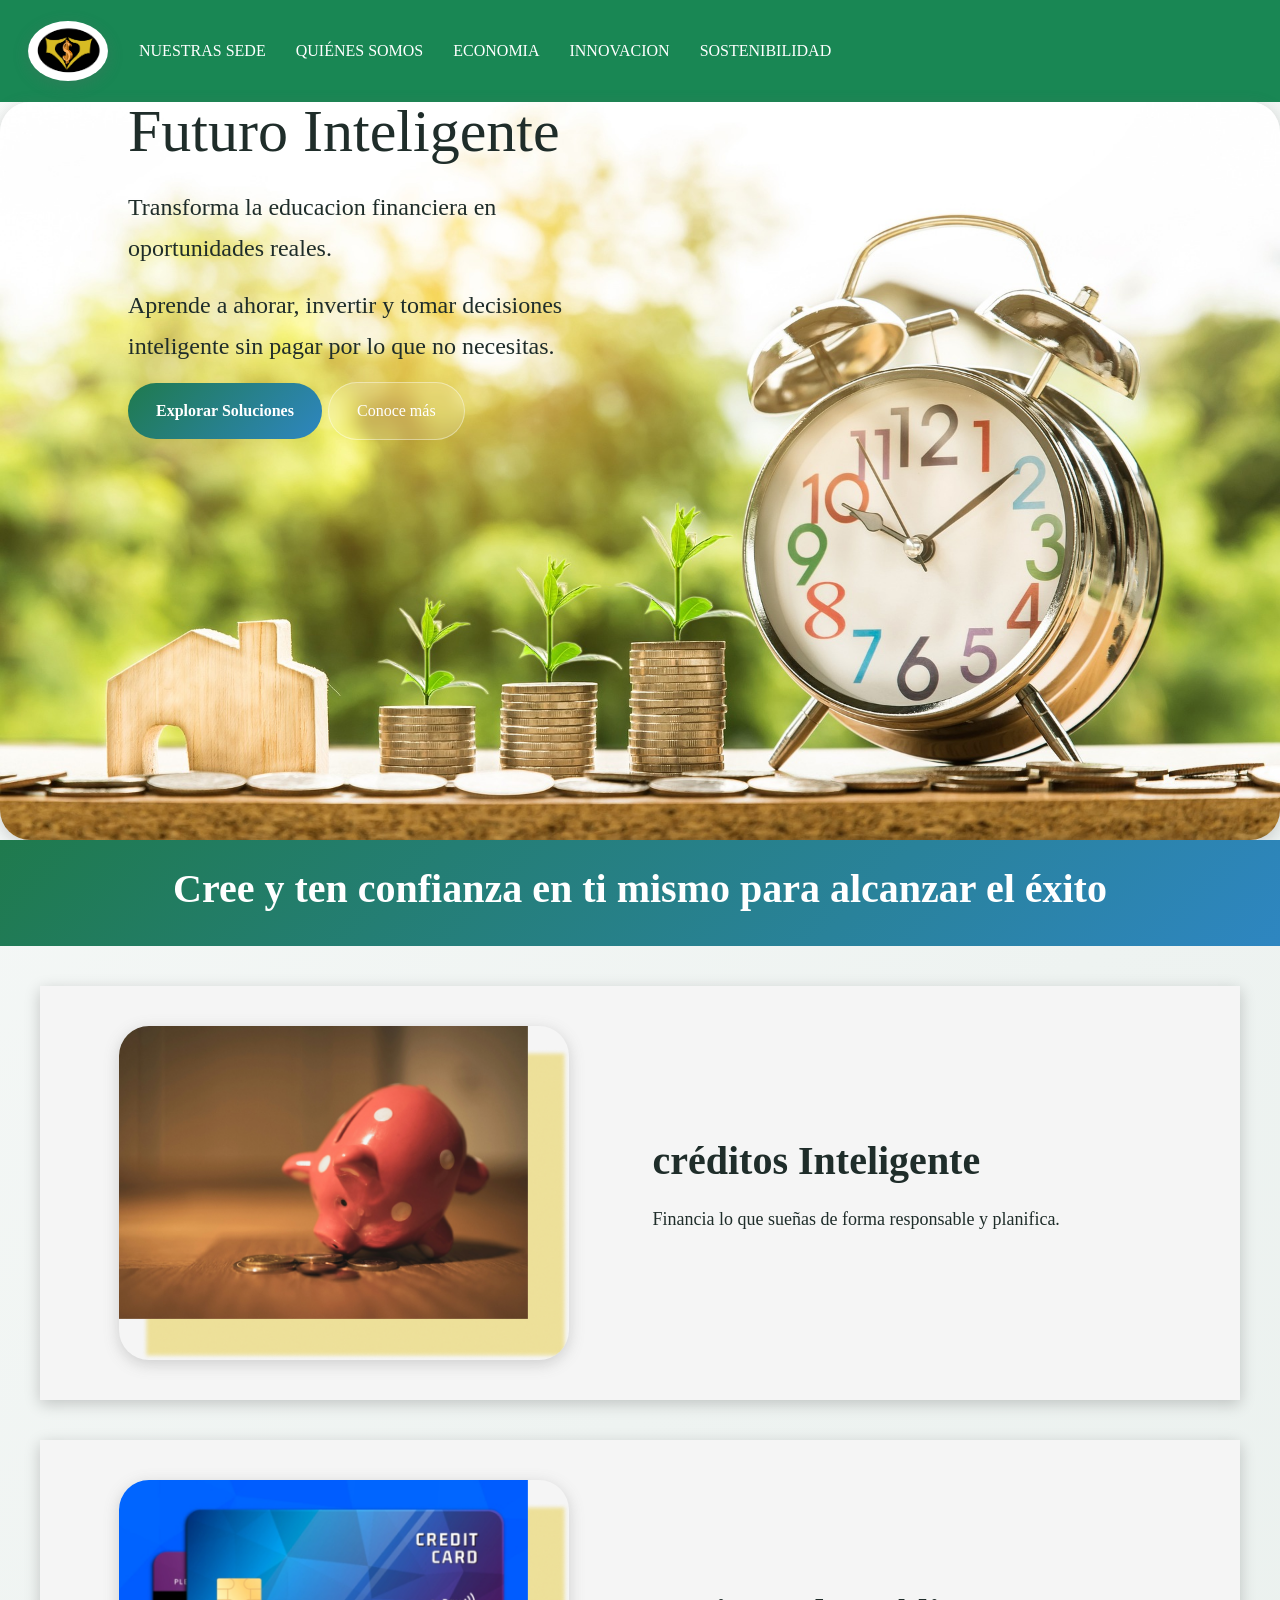
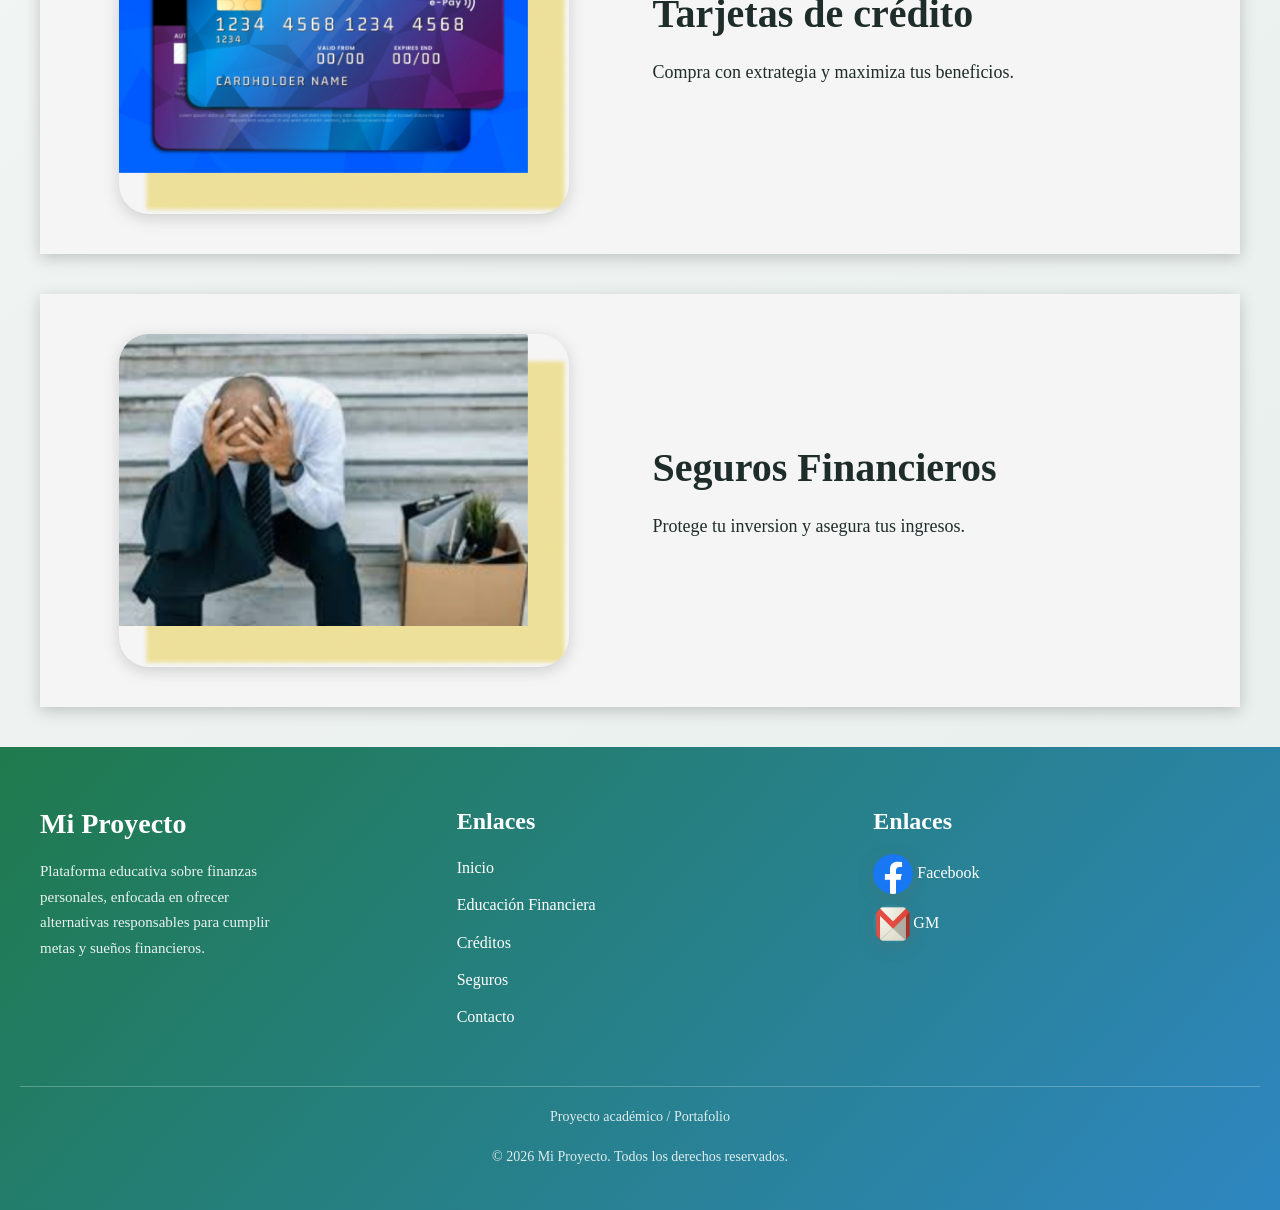
<file: index.html>
<!DOCTYPE html>
<html lang="en">
<head>

 <!-- Google tag (gtag.js) -->
<script async src="https://www.googletagmanager.com/gtag/js?id=G-2080G7321N"></script>
<script>
  window.dataLayer = window.dataLayer || [];
  function gtag(){dataLayer.push(arguments);}
  gtag('js', new Date());

  gtag('config', 'G-2080G7321N');
</script>
 
    <meta charset="UTF-8">
    <meta name="viewport" content="width=device-width, initial-scale=1.0">
    <title>Ecosfin - Futuro Inteligente</title>
    <link href="https://cdn.jsdelivr.net/npm/bootstrap@5.3.3/dist/css/bootstrap.min.css" rel="stylesheet" 
    integrity="sha384-QWTKZyjpPEjISv5WaRU9OFeRpok6YctnYmDr5pNlyT2bRjXh0JMhjY6hW+ALEwIH" crossorigin="anonymous">
    <link rel="stylesheet" href="styles.css">
    <link rel="icon" href="imagen/Untitled.png" type="image/png">
     <link href="https://fonts.googleapis.com/css2?family=Poppins:wght@300;400;600;700&display=swap" rel="stylesheet">


</head>
    <body>
        <main>
                <Header>
                    <nav class="navbar navbar-expand-lg bg-success p-3">
                        <div class="container-fluid">
                            <a class="navbar-brand" href="index.html"><img src="imagen/Untitled.png" width="80px" height="60px" class="radius" alt="logo del sitio"></a>
                            <button class="navbar-toggler" type="button" data-bs-toggle="collapse" data-bs-target="#navbarScroll" aria-controls="navbarScroll" aria-expanded="false" aria-label="Toggle navigation">
                                <span class="navbar-toggler-icon"></span>
                            </button>
                            <div class="collapse navbar-collapse" id="navbarScroll">
                                <ul class="navbar-nav me-auto my-2 my-lg-0 navbar-nav-scroll" style="--bs-scroll-height: 60px;">
                    
                                    <li class="nav-item">
                                        <a class="nav-link " href="sede.html">NUESTRAS SEDE</a>
                                    </li>

                                    <li class="nav-item">
                                        <a class="nav-link" href="quienes_somos.html">QUIÉNES SOMOS</a>
                                    </li>

                                    <li class="nav-item">
                                        <a class="nav-link" href="economia.html">ECONOMIA</a>
                                    </li>

                                    <li class="nav-item">
                                        <a class="nav-link" href="innovacion.html">INNOVACION</a>
                                    </li>

                                    <li class="nav-item">
                                        <a class="nav-link" href="sostenibilidad.html">SOSTENIBILIDAD</a>
                                    </li>
                                </ul>
                                
                            </div>
                        </div>
                    </nav>
                    <div class="contenedor">
                        <figure>
                            <img src="imagen/dainer.jpg" alt="imagen del banner">
                            <div class="capa">
                                <h1>Futuro Inteligente</h1>
                                <p>Transforma la educacion financiera en oportunidades reales.</p>
                                <p>Aprende a ahorar, invertir y tomar decisiones inteligente sin pagar por lo que no necesitas.</p>
            
                                <div class="banner-s">
                                  <a href="#" class="prim">Explorar Soluciones</a>
                                  <a href="#" class="secun">Conoce más</a>
                               </div>

                                
                            </div>
                            <div class="éxit">
                                <h4 class="h4" >Cree y ten confianza en ti mismo para alcanzar el  éxito</h4>
                            </div>
                        </figure>
                    </div>
                </Header> 
                <section>
                
                    <div class="credi">
                        <div class="credi-in"><img class="credi-img" src="imagen/cerd.png" width="450px" height="360px" alt=""></div> 
                        <div class="credi-tex">
                            <h2>créditos Inteligente</h2>
                            <p class="paragraph">Financia lo que sueñas de forma responsable y planifica.</p>
                            </div>   
                    </div>
                         
                    <div class="credi">
                        <div class="credi-in">
                            <!--<img class="log" src="imagen/logo.png"  width="20%" height="20%" alt="imagen logo">-->
                            <img src="imagen/tarj.png" width="450px" height="360px" alt="tarjeta">
                        </div>
                        
                        <div class="credi-tex">
                            <h2>Tarjetas de crédito</h2>
                            <p class="paragraph">Compra con extrategia y maximiza tus beneficios.</p>
                        </div>
                    </div>

                    <div class="credi">
                        <div class="credi-in">
                            <img class="credi-img" src="imagen/segur.png" width="450px" height="360px" alt="">
                        </div>

                        <div class="credi-tex">
                            <h2>Seguros Financieros</h2>
                            <p class="paragraph">Protege tu inversion y asegura tus ingresos.</p>
                        </div>
                    </div>

                </section>
               
                <footer class="footer">
                        <div class="footer-container">

                            <div class="footer-col">
                                <h3>Mi Proyecto</h3>
                                <p>
                                    Plataforma educativa sobre finanzas <br> personales,
                                    enfocada en ofrecer <br> alternativas responsables
                                    para cumplir <br> metas y sueños financieros.
                                </p>
                            </div>

                            <div class="footer-col">
                                <h4>Enlaces</h4>
                                <ul>
                                    <li><a href="index.html">Inicio</a></li>
                                    <li><a href="#">Educación Financiera</a></li>
                                    <li><a href="#">Créditos</a></li>
                                    <li><a href="#">Seguros</a></li>
                                    <li><a href="#">Contacto</a></li>
                                </ul>
                            </div>
                            <div class="footer-col">
                                <h4>Enlaces</h4>
                                <ul>
                                    <li><a href="index.html"><img src="imagen/facebook.png"  width="40px" height="40px">    Facebook</a></li>
                                    <!--<li><a href="#"><img src="" alt="imagen/instagram.png"  width="40px" height="40px">instagram</a></li>*/
                                    <li><a href="#"><img src="" alt="imagen/WhatsApp.png" width="40px" height="40px" >WhatsApp</a></li>-->
                                     <li><a href="#"><img src="imagen/GM.png" alt="" width="40px" height="40px" >GM</a></li>
                                    
                                </ul>
                            </div>


                        </div>

                        <div class="footer-bottom">
                            <p>Proyecto académico / Portafolio</p>
                            <p>© 2026 Mi Proyecto. Todos los derechos reservados.</p>
                        </div>
                </footer>
        </main>

        <script src="https://cdn.jsdelivr.net/npm/bootstrap@5.3.3/dist/js/bootstrap.bundle.min.js"></script>
        <script src="https://cdn.jsdelivr.net/npm/@popperjs/core@2.11.8/dist/umd/popper.min.js" 
        integrity="sha384-I7E8VVD/ismYTF4hNIPjVp/Zjvgyol6VFvRkX/vR+Vc4jQkC+hVqc2pM8ODewa9r" crossorigin="anonymous"></script>
       <script src="https://cdn.jsdelivr.net/npm/bootstrap@5.3.3/dist/js/bootstrap.min.js" 
        integrity="sha384-0pUGZvbkm6XF6gxjEnlmuGrJXVbNuzT9qBBavbLwCsOGabYfZo0T0to5eqruptLy" crossorigin="anonymous"></script>
    </body>
</html>
</file>
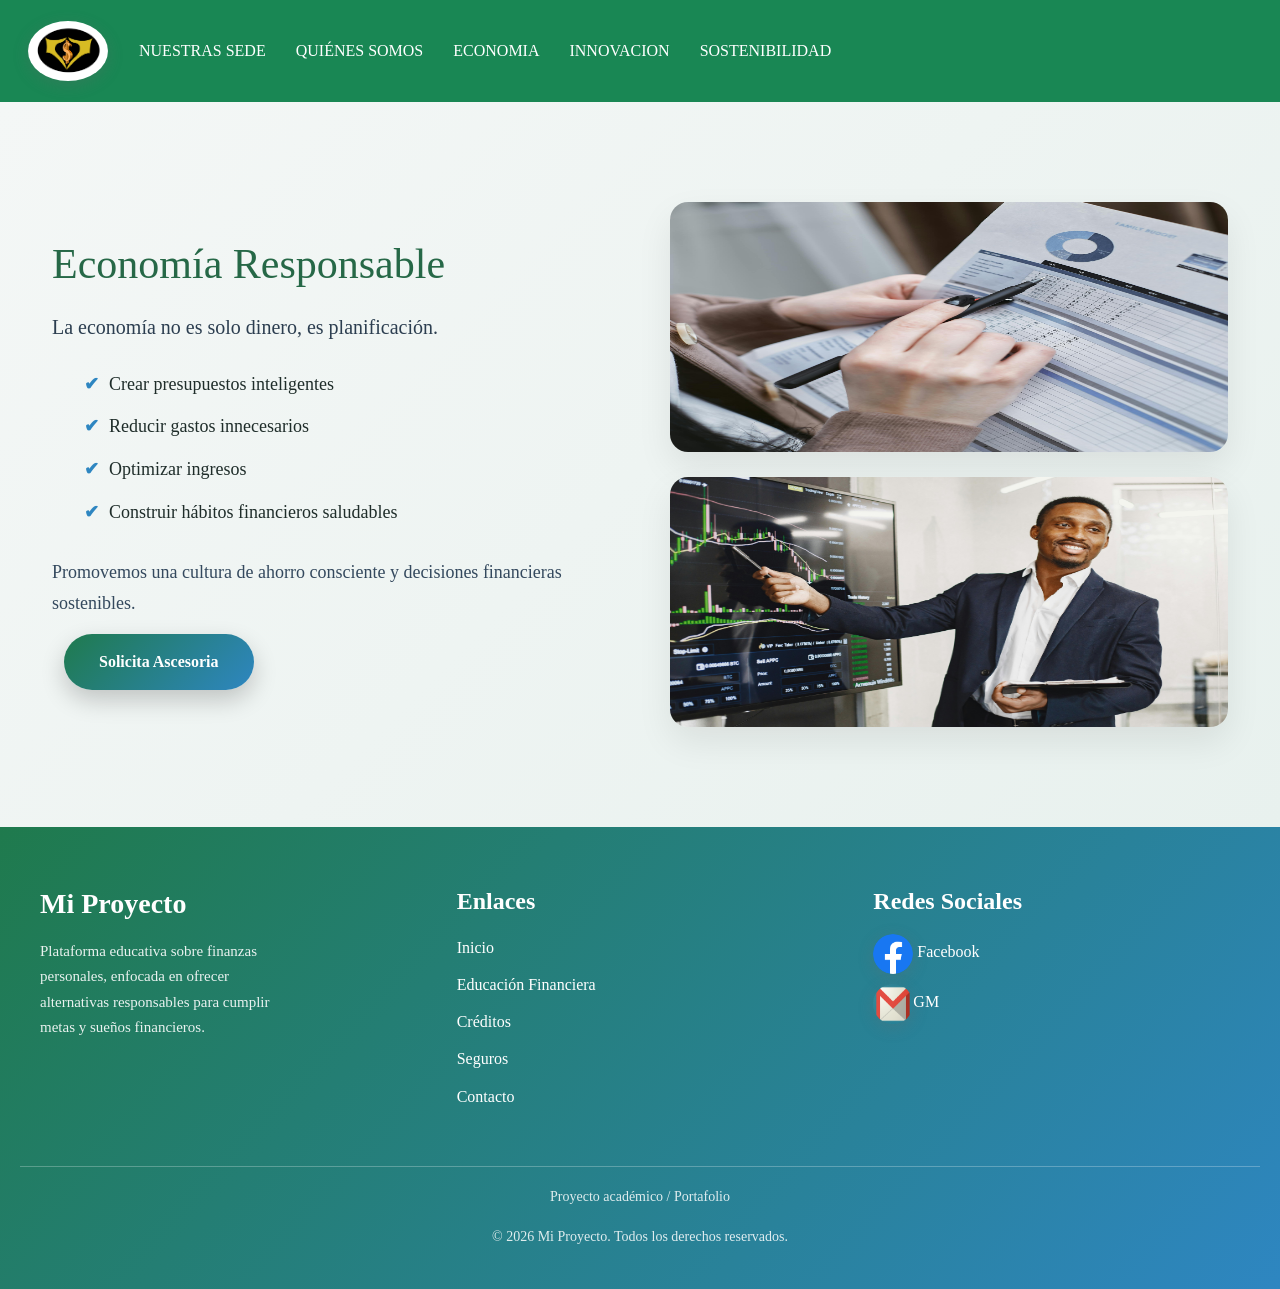
<file: economia.html>
<!DOCTYPE html>
<html lang="en">
<head>
    <!-- Google tag (gtag.js) -->
<script async src="https://www.googletagmanager.com/gtag/js?id=G-2080G7321N"></script>
<script>
  window.dataLayer = window.dataLayer || [];
  function gtag(){dataLayer.push(arguments);}
  gtag('js', new Date());

  gtag('config', 'G-2080G7321N');
</script>
    <meta charset="UTF-8">
    <meta name="viewport" content="width=device-width, initial-scale=1.0">
    <title>ECONOMIA</title>
     <link href="https://cdn.jsdelivr.net/npm/bootstrap@5.3.3/dist/css/bootstrap.min.css" rel="stylesheet" 
    integrity="sha384-QWTKZyjpPEjISv5WaRU9OFeRpok6YctnYmDr5pNlyT2bRjXh0JMhjY6hW+ALEwIH" crossorigin="anonymous">
    <link rel="stylesheet" href="styles.css">
    <link rel="stylesheet" href="econo.css">
     <link href="https://fonts.googleapis.com/css2?family=Poppins:wght@300;400;600;700&display=swap" rel="stylesheet">
    <link rel="icon" href="imagen/Untitled.png" type="image/png">
</head>
    <body>
        <main>
            <header>
                <nav class="navbar navbar-expand-lg bg-success p-3">
                            <div class="container-fluid">
                                <a class="navbar-brand" href="index.html"><img class="radius" src="imagen/Untitled.png" width="80px" height="60px" alt=""></a>
                                <button class="navbar-toggler" type="button" data-bs-toggle="collapse" data-bs-target="#navbarScroll" aria-controls="navbarScroll" aria-expanded="false" aria-label="Toggle navigation">
                                    <span class="navbar-toggler-icon"></span>
                                </button>
                                <div class="collapse navbar-collapse" id="navbarScroll">
                                    <ul class="navbar-nav me-auto my-2 my-lg-0 navbar-nav-scroll" style="--bs-scroll-height: 60px;">
                                    <li class="nav-item">
                                        <a class="nav-link " href="sede.html">NUESTRAS SEDE</a>
                                    </li>

                                    <li class="nav-item">
                                        <a class="nav-link" href="quienes_somos.html">QUIÉNES SOMOS</a>
                                    </li>

                                    <li class="nav-item">
                                        <a class="nav-link" href="economia.html">ECONOMIA</a>
                                    </li>

                                    <li class="nav-item">
                                        <a class="nav-link" href="innovacion.html">INNOVACION</a>
                                    </li>

                                    <li class="nav-item">
                                        <a class="nav-link" href="sostenibilidad.html">SOSTENIBILIDAD</a>
                                    </li>
                                    
                                </div>
                            </div>
                        </nav>
            </header>
            <section class="economia">

                <div class="container economia-grid">

                    <!-- TEXTO -->
                    <div class="economia-content">
                        <h1>Economía Responsable</h1>

                        <p class="lead">
                            La economía no es solo dinero, es planificación.
                        </p>

                        <ul class="beneficios">
                            <li>Crear presupuestos inteligentes</li>
                            <li>Reducir gastos innecesarios</li>
                            <li>Optimizar ingresos</li>
                            <li>Construir hábitos financieros saludables</li>
                        </ul>

                        <p class="mensaje">
                            Promovemos una cultura de ahorro consciente
                            y decisiones financieras sostenibles.
                        </p>
                        <section class="cta-section">
                            <div class="container">
                                <a href="contacto.html" class="btn-cta">Solicita Ascesoria</a>
                            </div>
                        </section>
                    </div>
                    <div class="economia-images">

                        <img src="imagen/presupuesto.jpg" width="4px" height="250px" alt="Persona revisando presupuesto">

                        <img src="imagen/grafico financiero.jpg" width="4px" height="250px" alt="Gráfico financiero">

                    </div>           
                        
                </div>

            </section>

            <footer class="footer">
                <div class="footer-container">

                    <div class="footer-col">
                        <h3>Mi Proyecto</h3>
                        <p>
                        Plataforma educativa sobre finanzas <br> personales,
                        enfocada en ofrecer <br> alternativas responsables
                        para cumplir <br> metas y sueños financieros.
                        </p>
                    </div>

                        <div class="footer-col">
                            <h4>Enlaces</h4>
                            <ul>
                                <li><a href="index.html">Inicio</a></li>
                                <li><a href="#">Educación Financiera</a></li>
                                <li><a href="#">Créditos</a></li>
                                <li><a href="#">Seguros</a></li>
                                <li><a href="#">Contacto</a></li>
                            </ul>
                        </div>
                        <div class="footer-col">
                            <h4>Redes Sociales</h4>
                            <ul>
                                <li><a href="index.html"><img src="imagen/facebook.png"  width="40px" height="40px">    Facebook</a></li>
                                <!--<li><a href="#"><img src="" alt="imagen/instagram.png"  width="40px" height="40px">instagram</a></li>*/
                                <li><a href="#"><img src="" alt="imagen/WhatsApp.png" width="40px" height="40px" >WhatsApp</a></li>-->
                                <li><a href="#"><img src="imagen/GM.png" alt="" width="40px" height="40px" >GM</a></li>
                                        
                            </ul>
                        </div>
                </div>

                <div class="footer-bottom">
                    <p>Proyecto académico / Portafolio</p>
                    <p>© 2026 Mi Proyecto. Todos los derechos reservados.</p>
                </div>
            </footer>
        </main>
        
      <script src="https://cdn.jsdelivr.net/npm/bootstrap@5.3.3/dist/js/bootstrap.bundle.min.js"></script>
    <script src="https://cdn.jsdelivr.net/npm/@popperjs/core@2.11.8/dist/umd/popper.min.js" 
    integrity="sha384-I7E8VVD/ismYTF4hNIPjVp/Zjvgyol6VFvRkX/vR+Vc4jQkC+hVqc2pM8ODewa9r" crossorigin="anonymous"></script>
    <script src="https://cdn.jsdelivr.net/npm/bootstrap@5.3.3/dist/js/bootstrap.min.js" 
    integrity="sha384-0pUGZvbkm6XF6gxjEnlmuGrJXVbNuzT9qBBavbLwCsOGabYfZo0T0to5eqruptLy" crossorigin="anonymous"></script>  
    </body>
</html>
</file>
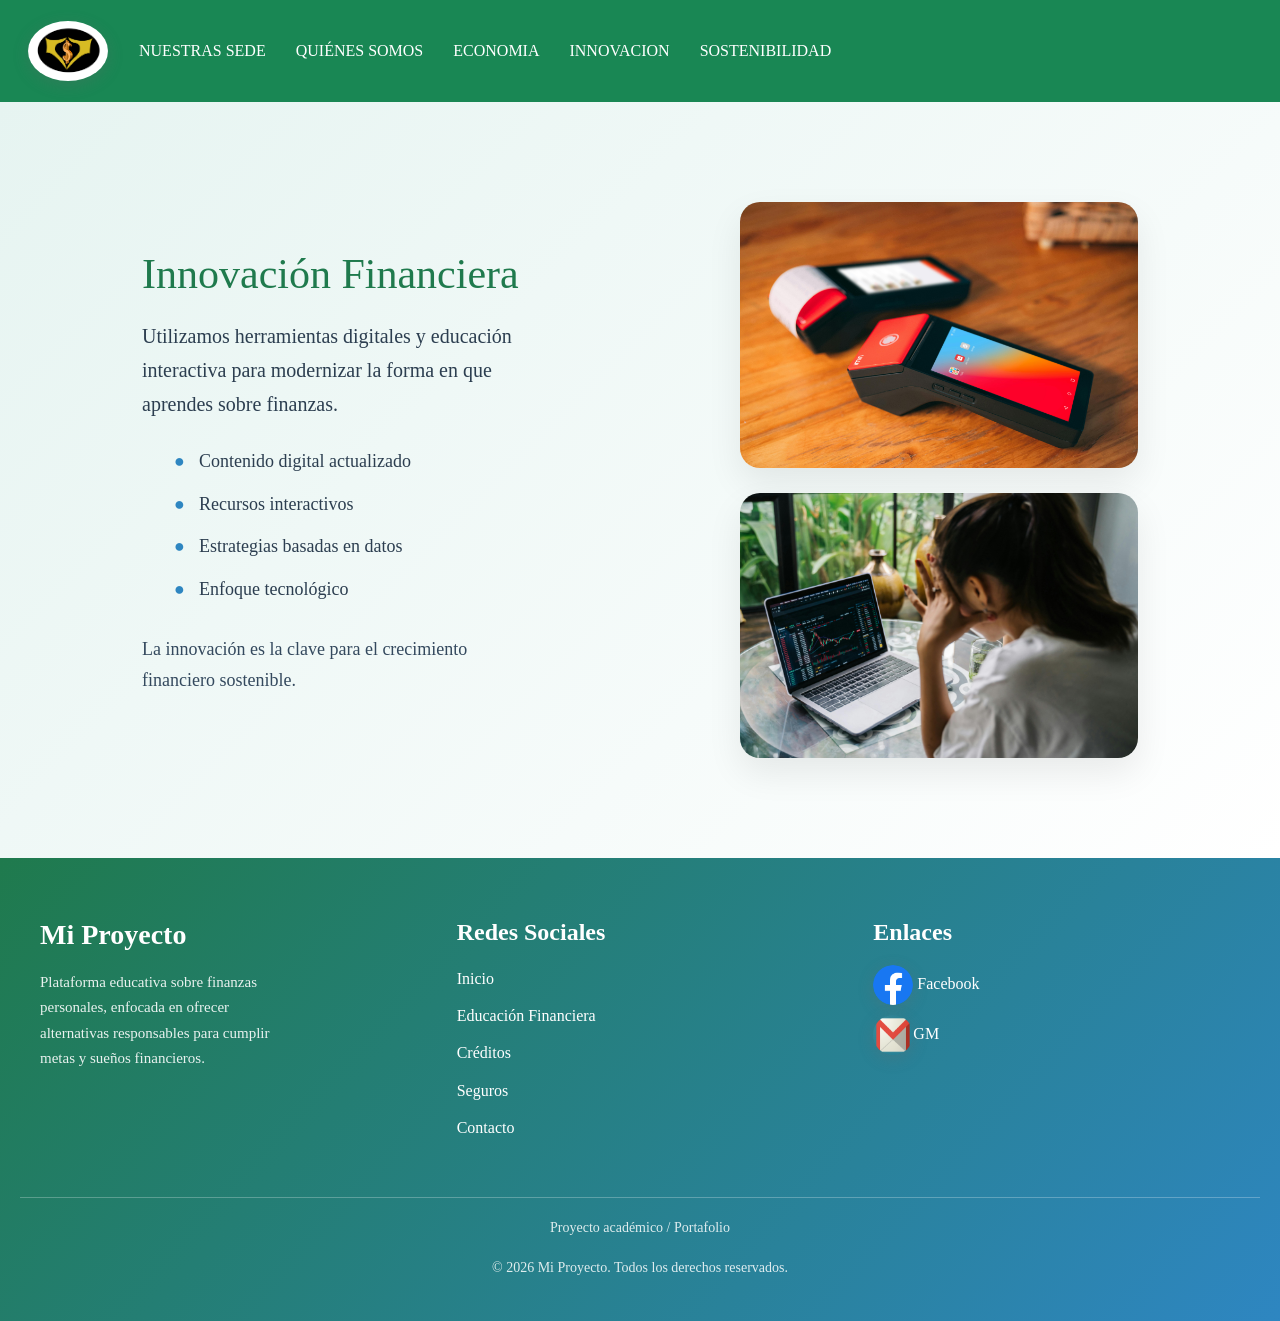
<file: innovacion.html>
<!DOCTYPE html>
<html lang="en">
<head>
    <!-- Google tag (gtag.js) -->
    <script async src="https://www.googletagmanager.com/gtag/js?id=G-2080G7321N"></script>
    <script>
      window.dataLayer = window.dataLayer || [];
      function gtag(){dataLayer.push(arguments);}
    gtag('js', new Date());

    gtag('config', 'G-2080G7321N');
    </script>
    <meta charset="UTF-8">
    <meta name="viewport" content="width=device-width, initial-scale=1.0">
    <title>INNOVACION</title>
     <link href="https://cdn.jsdelivr.net/npm/bootstrap@5.3.3/dist/css/bootstrap.min.css" rel="stylesheet" 
    integrity="sha384-QWTKZyjpPEjISv5WaRU9OFeRpok6YctnYmDr5pNlyT2bRjXh0JMhjY6hW+ALEwIH" crossorigin="anonymous">
    <link rel="stylesheet" href="styles.css">
    <link rel="stylesheet" href="inno.css">
     <link href="https://fonts.googleapis.com/css2?family=Poppins:wght@300;400;600;700&display=swap" rel="stylesheet">
    <link rel="icon" href="imagen/Untitled.png" type="image/png">
</head>
<body>
     <main>
        <header>
            <nav class="navbar navbar-expand-lg bg-success p-3">
                        <div class="container-fluid">
                            <a class="navbar-brand" href="index.html"><img class="radius" src="imagen/Untitled.png" width="80px" height="60px" alt=""></a>
                            <button class="navbar-toggler" type="button" data-bs-toggle="collapse" data-bs-target="#navbarScroll" aria-controls="navbarScroll" aria-expanded="false" aria-label="Toggle navigation">
                                <span class="navbar-toggler-icon"></span>
                            </button>
                            <div class="collapse navbar-collapse" id="navbarScroll">
                                <ul class="navbar-nav me-auto my-2 my-lg-0 navbar-nav-scroll" style="--bs-scroll-height: 60px;">
                                <li class="nav-item">
                                    <a class="nav-link " href="sede.html">NUESTRAS SEDE</a>
                                </li>

                                <li class="nav-item">
                                    <a class="nav-link" href="quienes_somos.html">QUIÉNES SOMOS</a>
                                </li>

                                <li class="nav-item">
                                    <a class="nav-link" href="economia.html">ECONOMIA</a>
                                </li>

                                <li class="nav-item">
                                    <a class="nav-link" href="innovacion.html">INNOVACION</a>
                                </li>

                                <li class="nav-item">
                                    <a class="nav-link" href="sostenibilidad.html">SOSTENIBILIDAD</a>
                                </li>
                                
                            </div>
                        </div>
                    </nav>
        </header>
        <section class="innovacion">

    <div class="container innovacion-grid">

        <!-- TEXTO -->
        <div class="innovacion-content">
            <h1>Innovación Financiera</h1>

            <p class="lead">
                Utilizamos herramientas digitales y educación interactiva
                para modernizar la forma en que aprendes sobre finanzas.
            </p>

            <ul class="beneficios">
                <li>Contenido digital actualizado</li>
                <li>Recursos interactivos</li>
                <li>Estrategias basadas en datos</li>
                <li>Enfoque tecnológico</li>
            </ul>

            <p class="mensaje">
                La innovación es la clave para el crecimiento financiero sostenible.
            </p>
        </div>

        <!-- IMÁGENES -->
        <div class="innovacion-images">
            <img src="imagen/fintech.jpg" alt="Tecnología financiera fintech">
            <img src="imagen/laptop fin.jpg" alt="Persona usando laptop para finanzas">
        </div>

    </div>

</section>

        <footer class="footer">
                        <div class="footer-container">

                            <div class="footer-col">
                                <h3>Mi Proyecto</h3>
                                <p>
                                    Plataforma educativa sobre finanzas <br> personales,
                                    enfocada en ofrecer <br> alternativas responsables
                                    para cumplir <br> metas y sueños financieros.
                                </p>
                            </div>

                            <div class="footer-col">
                                <h4>Redes Sociales</h4>
                                <ul>
                                    <li><a href="index.html">Inicio</a></li>
                                    <li><a href="#">Educación Financiera</a></li>
                                    <li><a href="#">Créditos</a></li>
                                    <li><a href="#">Seguros</a></li>
                                    <li><a href="#">Contacto</a></li>
                                </ul>
                            </div>
                            <div class="footer-col">
                                <h4>Enlaces</h4>
                                <ul>
                                    <li><a href="index.html"><img src="imagen/facebook.png"  width="40px" height="40px">    Facebook</a></li>
                                    <!--<li><a href="#"><img src="" alt="imagen/instagram.png"  width="40px" height="40px">instagram</a></li>*/
                                    <li><a href="#"><img src="" alt="imagen/WhatsApp.png" width="40px" height="40px" >WhatsApp</a></li>-->
                                     <li><a href="#"><img src="imagen/GM.png" alt="" width="40px" height="40px" >GM</a></li>
                                    
                                </ul>
                            </div>


                        </div>

                        <div class="footer-bottom">
                            <p>Proyecto académico / Portafolio</p>
                            <p>© 2026 Mi Proyecto. Todos los derechos reservados.</p>
                        </div>
                </footer>
    </main>
    
        <script src="https://cdn.jsdelivr.net/npm/bootstrap@5.3.3/dist/js/bootstrap.bundle.min.js"></script>
        <script src="https://cdn.jsdelivr.net/npm/@popperjs/core@2.11.8/dist/umd/popper.min.js" 
        integrity="sha384-I7E8VVD/ismYTF4hNIPjVp/Zjvgyol6VFvRkX/vR+Vc4jQkC+hVqc2pM8ODewa9r" crossorigin="anonymous"></script>
       <script src="https://cdn.jsdelivr.net/npm/bootstrap@5.3.3/dist/js/bootstrap.min.js" 
        integrity="sha384-0pUGZvbkm6XF6gxjEnlmuGrJXVbNuzT9qBBavbLwCsOGabYfZo0T0to5eqruptLy" crossorigin="anonymous"></script>
    
</body>
</html>
</file>
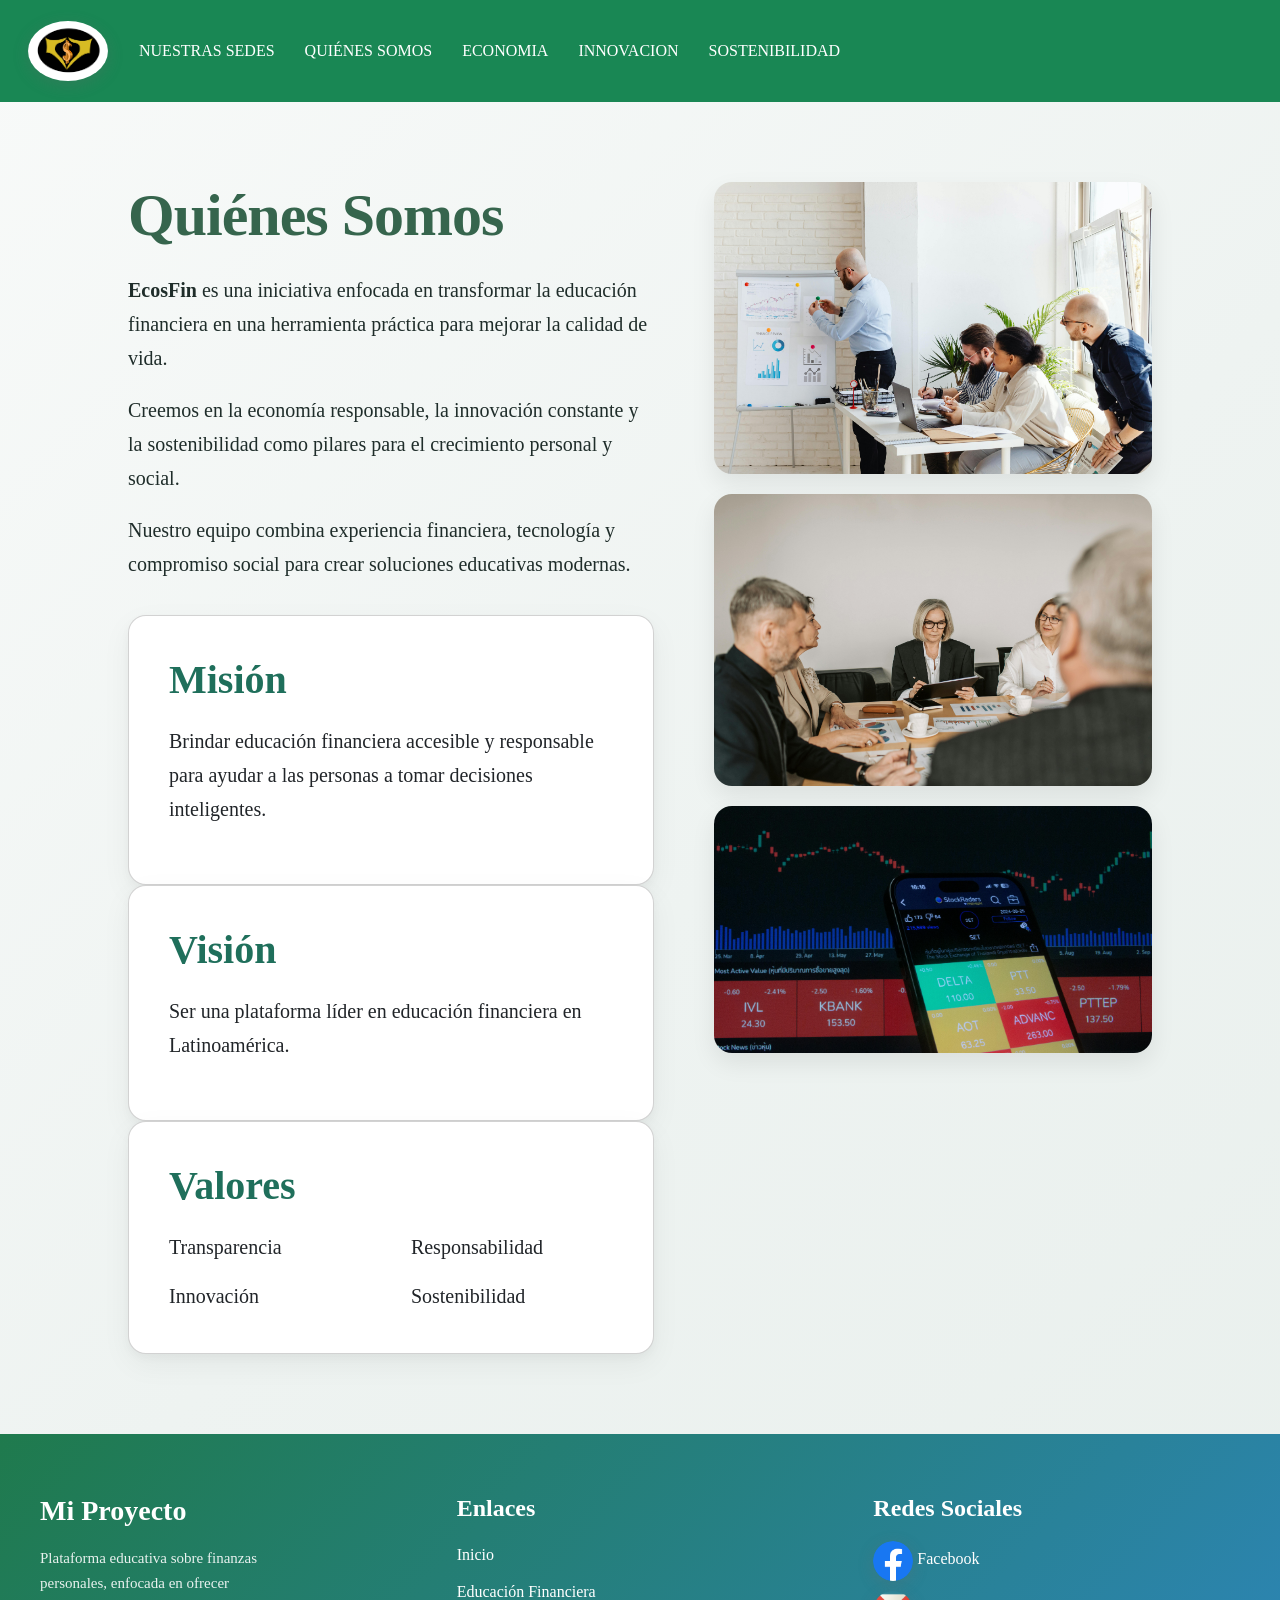
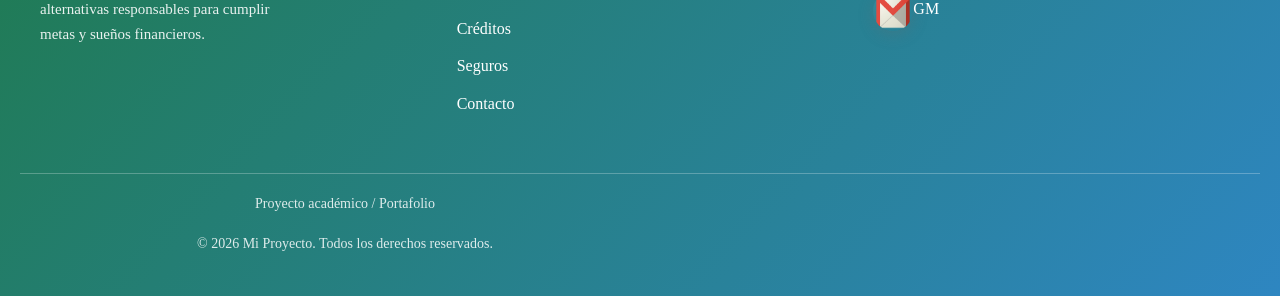
<file: quienes_somos.html>
<!DOCTYPE html>
<html lang="en">
<head>
    <!-- Google tag (gtag.js) -->
<script async src="https://www.googletagmanager.com/gtag/js?id=G-2080G7321N"></script>
<script>
  window.dataLayer = window.dataLayer || [];
  function gtag(){dataLayer.push(arguments);}
  gtag('js', new Date());

  gtag('config', 'G-2080G7321N');
</script>
    <meta charset="UTF-8">
    <meta name="viewport" content="width=device-width, initial-scale=1.0">
    <title>QUIENES SOMOS</title>
     <link href="https://cdn.jsdelivr.net/npm/bootstrap@5.3.3/dist/css/bootstrap.min.css" rel="stylesheet" 
    integrity="sha384-QWTKZyjpPEjISv5WaRU9OFeRpok6YctnYmDr5pNlyT2bRjXh0JMhjY6hW+ALEwIH" crossorigin="anonymous">
    <link rel="stylesheet" href="styles.css">
    <link rel="stylesheet" href="quien.css">
    <link rel="icon" href="imagen/Untitled.png" type="image/png">
    <link href="https://fonts.googleapis.com/css2?family=Poppins:wght@300;400;600;700&display=swap" rel="stylesheet">


</head>
<body>
     <main>
        <header>
            <nav class="navbar navbar-expand-lg bg-success p-3">
                        <div class="container-fluid">
                            <a class="navbar-brand" href="index.html"><img class="radius" src="imagen/Untitled.png" width="80px" height="60px" alt=""></a>
                            <button class="navbar-toggler" type="button" data-bs-toggle="collapse" data-bs-target="#navbarScroll" aria-controls="navbarScroll" aria-expanded="false" aria-label="Toggle navigation">
                                <span class="navbar-toggler-icon"></span>
                            </button>
                            <div class="collapse navbar-collapse" id="navbarScroll">
                                <ul class="navbar-nav me-auto my-2 my-lg-0 navbar-nav-scroll" style="--bs-scroll-height: 60px;">
                                <li class="nav-item">
                                    <a class="nav-link " href="sede.html">NUESTRAS SEDES</a>
                                </li>

                                <li class="nav-item">
                                    <a class="nav-link" href="quienes_somos.html">QUIÉNES SOMOS</a>
                                </li>

                                <li class="nav-item">
                                    <a class="nav-link" href="economia.html">ECONOMIA</a>
                                </li>

                                <li class="nav-item">
                                    <a class="nav-link" href="innovacion.html">INNOVACION</a>
                                </li>

                                <li class="nav-item">
                                    <a class="nav-link" href="sostenibilidad.html">SOSTENIBILIDAD</a>
                                </li>
                                
                            </div>
                        </div>
                    </nav>
        </header>
    </main>
        <section class="quienes-somos">

            <div class="contenedor">

                <!-- TEXTO -->
                <div class="texto">
                    <h1>Quiénes Somos</h1>
                    <p>
                        <strong>EcosFin</strong> es una iniciativa enfocada en transformar la educación financiera
                        en una herramienta práctica para mejorar la calidad de vida.
                    </p>

                    <p>
                        Creemos en la economía responsable, la innovación constante
                        y la sostenibilidad como pilares para el crecimiento personal y social.
                    </p>

                    <p>
                        Nuestro equipo combina experiencia financiera, tecnología
                        y compromiso social para crear soluciones educativas modernas.
                    </p>

                    <div class="bloques">

                        <div class="card">
                            <h2> Misión</h2>
                            <p>
                                Brindar educación financiera accesible y responsable
                                para ayudar a las personas a tomar decisiones inteligentes.
                            </p>
                        </div>

                        <div class="card">
                            <h2> Visión</h2>
                            <p>
                                Ser una plataforma líder en educación financiera en Latinoamérica.
                            </p>
                        </div>

                        <div class="card">
                            <h2> Valores</h2>
                            <ul class="valores-lista" >
                                <li>Transparencia</li> 
                                <li>Responsabilidad</li>
                                <li>Innovación</li>
                                <li>Sostenibilidad</li>
                            </ul>
                        </div>

                    </div>
                </div>

                <div class="imagenes">
                    <img src="imagen/proy-financiero.jpg" alt="Equipo trabajando en proyecto financiero">
                    <img src="imagen/reunion.jpg" alt="Reunión financiera profesional">
                    <img src="imagen/tecnodigital.jpg" alt="Tecnología aplicada a finanzas digitales">
                </div>

            </div>

        </section>
        <footer class="footer">
            <div class="footer-container">
                <div class="footer-col">
                    <h3>Mi Proyecto</h3>
                    <p>
                        Plataforma educativa sobre finanzas <br> personales,
                        enfocada en ofrecer <br> alternativas responsables
                        para cumplir <br> metas y sueños financieros.
                    </p>
                </div>

                <div class="footer-col">
                    <h4>Enlaces</h4>
                    <ul>
                        <li><a href="index.html">Inicio</a></li>
                        <li><a href="#">Educación Financiera</a></li>
                        <li><a href="#">Créditos</a></li>
                        <li><a href="#">Seguros</a></li>
                        <li><a href="#">Contacto</a></li>
                    </ul>
                </div>
                <div class="footer-col">
                    <h4>Redes Sociales</h4>
                    <ul>
                        <li><a href="index.html"><img src="imagen/facebook.png"  width="40px" height="40px">    Facebook</a></li>
                            <!--<li><a href="#"><img src="" alt="imagen/instagram.png"  width="40px" height="40px">instagram</a></li>*/
                            <li><a href="#"><img src="" alt="imagen/WhatsApp.png" width="40px" height="40px" >WhatsApp</a></li>-->
                            <li><a href="#"><img src="imagen/GM.png" alt="" width="40px" height="40px" >GM</a></li>
                                    
                    </ul>
                </div>
            </div>

            <div class="footer-bottom">
                <p>Proyecto académico / Portafolio</p>
                <p>© 2026 Mi Proyecto. Todos los derechos reservados.</p>
            </div>
        </footer>
    
        <script src="https://cdn.jsdelivr.net/npm/bootstrap@5.3.3/dist/js/bootstrap.bundle.min.js"></script>
        <script src="https://cdn.jsdelivr.net/npm/@popperjs/core@2.11.8/dist/umd/popper.min.js" 
        integrity="sha384-I7E8VVD/ismYTF4hNIPjVp/Zjvgyol6VFvRkX/vR+Vc4jQkC+hVqc2pM8ODewa9r" crossorigin="anonymous"></script>
       <script src="https://cdn.jsdelivr.net/npm/bootstrap@5.3.3/dist/js/bootstrap.min.js" 
        integrity="sha384-0pUGZvbkm6XF6gxjEnlmuGrJXVbNuzT9qBBavbLwCsOGabYfZo0T0to5eqruptLy" crossorigin="anonymous"></script>
    </main>
</body>
</html>
</file>
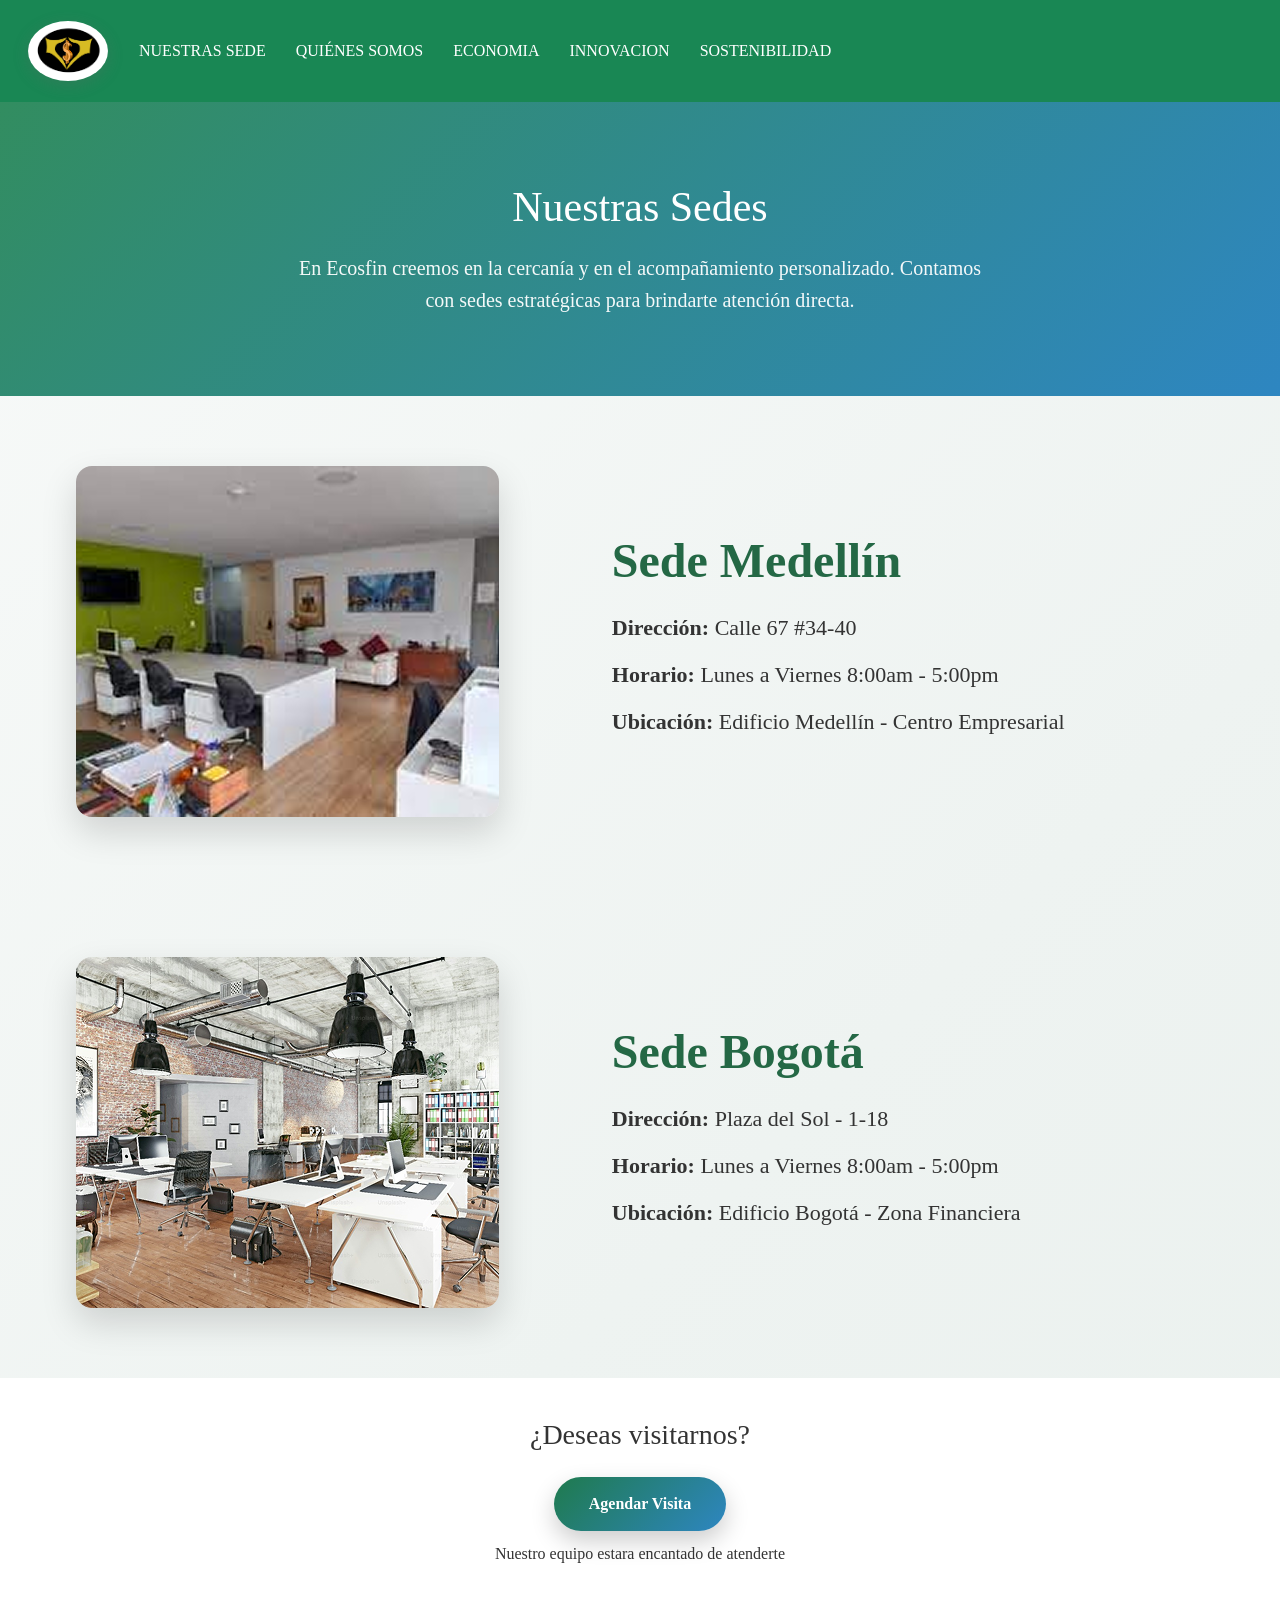
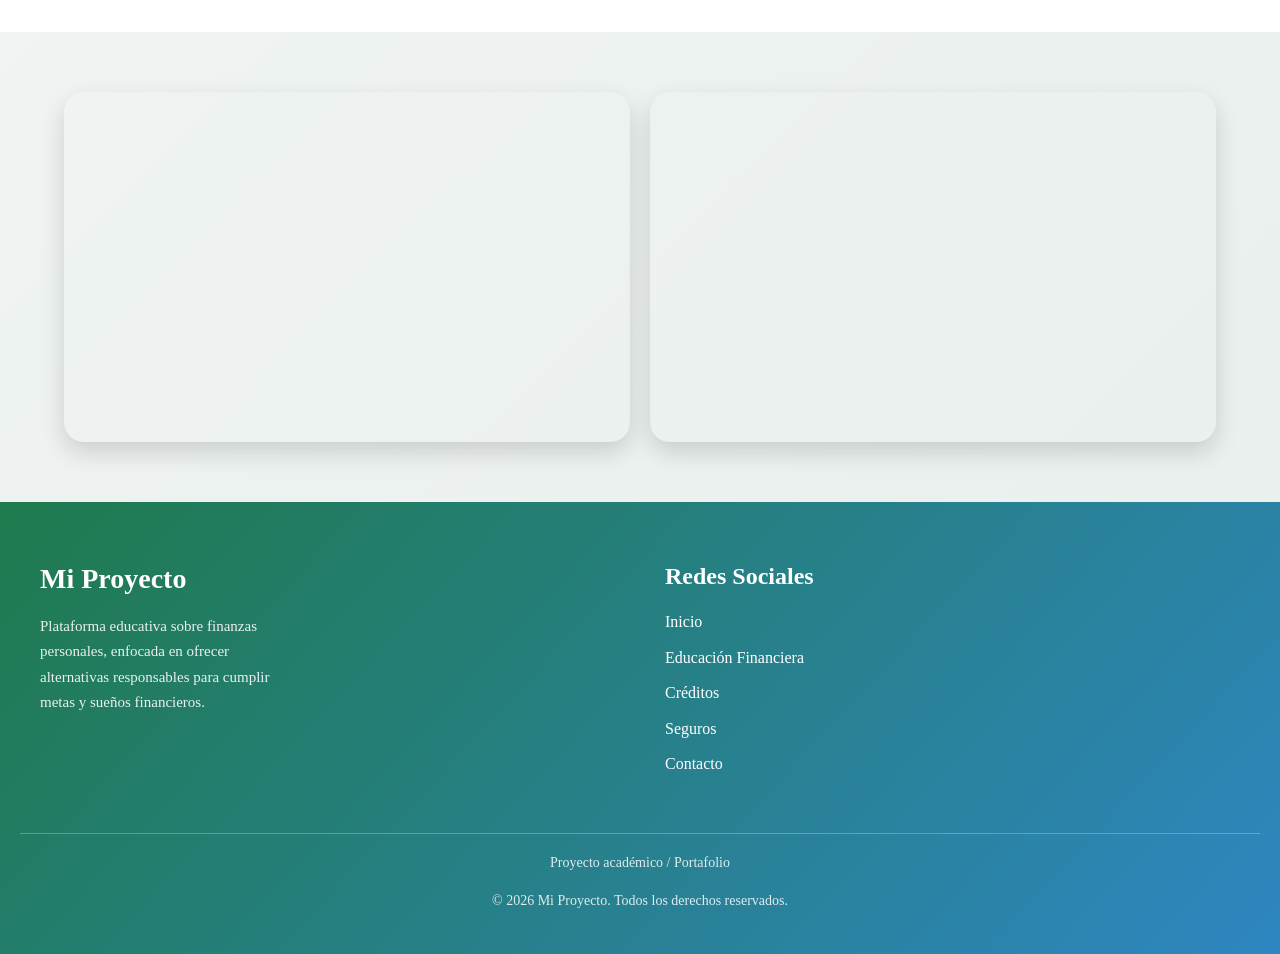
<file: sede.html>
<!DOCTYPE html>
<html lang="en">
<head>
    <!-- Google tag (gtag.js) -->
<script async src="https://www.googletagmanager.com/gtag/js?id=G-2080G7321N"></script>
<script>
  window.dataLayer = window.dataLayer || [];
  function gtag(){dataLayer.push(arguments);}
  gtag('js', new Date());

  gtag('config', 'G-2080G7321N');
</script>
    <meta charset="UTF-8">
    <meta name="viewport" content="width=device-width, initial-scale=1.0">
    <title>SEDE</title>
     <link href="https://cdn.jsdelivr.net/npm/bootstrap@5.3.3/dist/css/bootstrap.min.css" rel="stylesheet" 
    integrity="sha384-QWTKZyjpPEjISv5WaRU9OFeRpok6YctnYmDr5pNlyT2bRjXh0JMhjY6hW+ALEwIH" crossorigin="anonymous">
    <link rel="stylesheet" href="styles.css">
    <link rel="stylesheet" href="sedes.css">
     <link href="https://fonts.googleapis.com/css2?family=Poppins:wght@300;400;600;700&display=swap" rel="stylesheet">
    <link rel="icon" href="imagen/Untitled.png" type="image/png">
</head>
    <body>
        <main>
            <header>
                <nav class="navbar navbar-expand-lg bg-success p-3">
                            <div class="container-fluid">
                                <a class="navbar-brand" href="index.html"><img class="radius" src="imagen/Untitled.png" width="80px" height="60px" alt=""></a>
                                <button class="navbar-toggler" type="button" data-bs-toggle="collapse" data-bs-target="#navbarScroll" aria-controls="navbarScroll" aria-expanded="false" aria-label="Toggle navigation">
                                    <span class="navbar-toggler-icon"></span>
                                </button>
                                <div class="collapse navbar-collapse" id="navbarScroll">
                                    <ul class="navbar-nav me-auto my-2 my-lg-0 navbar-nav-scroll" style="--bs-scroll-height: 60px;">
                                    <li class="nav-item">
                                        <a class="nav-link " href="sede.html">NUESTRAS SEDE</a>
                                    </li>

                                    <li class="nav-item">
                                        <a class="nav-link" href="quienes_somos.html">QUIÉNES SOMOS</a>
                                    </li>

                                    <li class="nav-item">
                                        <a class="nav-link" href="economia.html">ECONOMIA</a>
                                    </li>

                                    <li class="nav-item">
                                        <a class="nav-link" href="innovacion.html">INNOVACION</a>
                                    </li>

                                    <li class="nav-item">
                                        <a class="nav-link" href="sostenibilidad.html">SOSTENIBILIDAD</a>
                                    </li>
                                    
                                </div>
                            </div>
                        </nav>
            </header>
           <section class="hero-sede">
    <div class="container">
        <h1>Nuestras Sedes</h1>
        <p>
            En Ecosfin creemos en la cercanía y en el acompañamiento personalizado.
            Contamos con sedes estratégicas para brindarte atención directa.
        </p>
    </div>
</section>

<section class="sede-section">
    <div class="container sede-grid">
        <div class="sede-img">
            <img src="imagen/image 4.png" alt="Sede Medellín">
        </div>
        <div class="sede-info">
            <h2>Sede Medellín</h2>
            <p><strong>Dirección:</strong> Calle 67 #34-40</p>
            <p><strong>Horario:</strong> Lunes a Viernes 8:00am - 5:00pm</p>
            <p><strong>Ubicación:</strong> Edificio Medellín - Centro Empresarial</p>
        </div>
    </div>
</section>



<section class="sede-section">
    <div class="container sede-grid reverse">
        <div class="sede-img">
            <img src="imagen/Rectangle 24.png" alt="Sede Bogotá">
        </div>
        <div class="sede-info">
            <h2>Sede Bogotá</h2>
            <p><strong>Dirección:</strong> Plaza del Sol - 1-18</p>
            <p><strong>Horario:</strong> Lunes a Viernes 8:00am - 5:00pm</p>
            <p><strong>Ubicación:</strong> Edificio Bogotá - Zona Financiera</p>
        </div>
    </div>
</section>

<section class="cta-section">
    <div class="container">
        <h3>¿Deseas visitarnos?</h3>
        <a href="contacto.html" class="btn-cta">Agendar Visita</a>
        <p class="cta" >Nuestro equipo estara encantado de atenderte</p>
    </div>
</section>

<section class="mapas">
    <iframe src="https://www.google.com/maps?q=Medellín&output=embed"></iframe>
    <iframe src="https://www.google.com/maps?q=Bogotá&output=embed"></iframe>
</section>

            <footer class="footer">
                <div class="footer-container">
                    <div class="footer-col">
                        <h3>Mi Proyecto</h3>
                        <p>
                            Plataforma educativa sobre finanzas <br> personales,
                            enfocada en ofrecer <br> alternativas responsables
                            para cumplir <br> metas y sueños financieros.
                        </p>
                    </div>
                                

                    <div class="footer-col">
                        <h4>Redes Sociales</h4>
                            <ul>
                                <li><a href="index.html">Inicio</a></li>
                                <li><a href="#">Educación Financiera</a></li>
                                <li><a href="#">Créditos</a></li>
                                <li><a href="#">Seguros</a></li>
                                <li><a href="#">Contacto</a></li>
                            </ul>
                    </div>
                            
                </div>                  

                <div class="footer-bottom">
                    <p>Proyecto académico / Portafolio</p>
                    <p>© 2026 Mi Proyecto. Todos los derechos reservados.</p>
                </div>
            </footer>
        </main>
        <script src="https://cdn.jsdelivr.net/npm/bootstrap@5.3.3/dist/js/bootstrap.bundle.min.js"></script>

        <script src="https://cdn.jsdelivr.net/npm/@popperjs/core@2.11.8/dist/umd/popper.min.js" 
            integrity="sha384-I7E8VVD/ismYTF4hNIPjVp/Zjvgyol6VFvRkX/vR+Vc4jQkC+hVqc2pM8ODewa9r" crossorigin="anonymous"></script>
        <script src="https://cdn.jsdelivr.net/npm/bootstrap@5.3.3/dist/js/bootstrap.min.js" 
            integrity="sha384-0pUGZvbkm6XF6gxjEnlmuGrJXVbNuzT9qBBavbLwCsOGabYfZo0T0to5eqruptLy" crossorigin="anonymous"></script>
        
    </body>
</html>
</file>
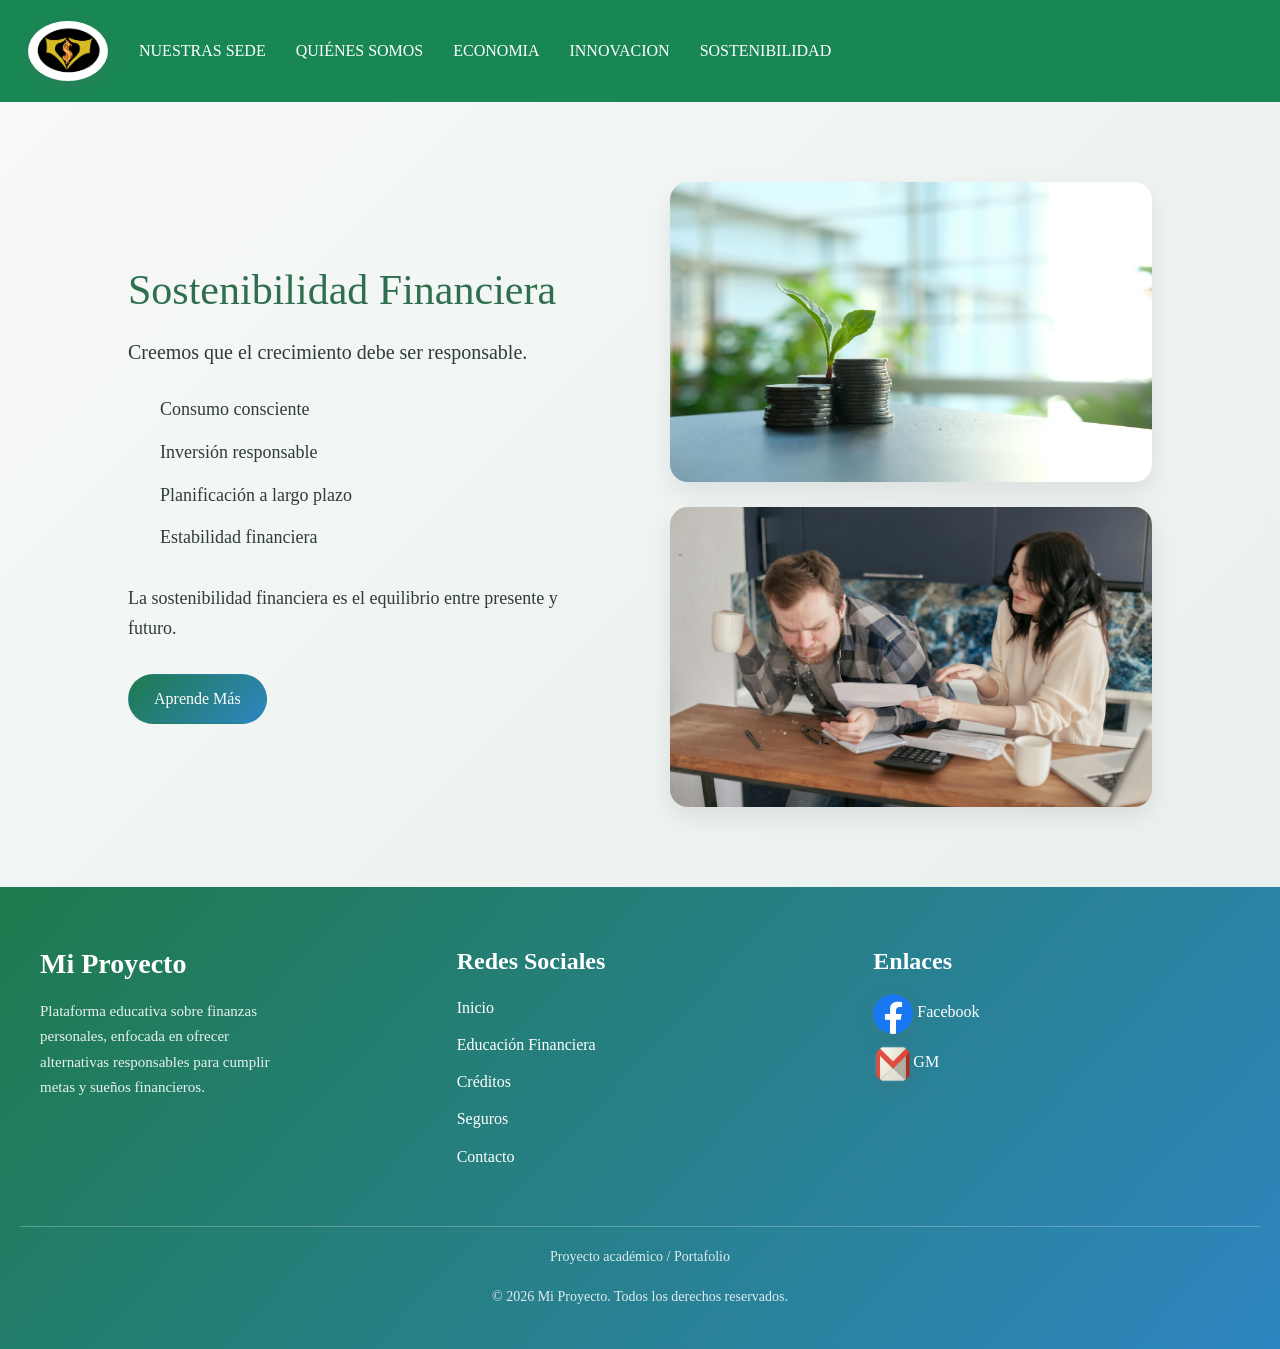
<file: sostenibilidad.html>
<!DOCTYPE html>
<html lang="en">
<head>
    <!-- Google tag (gtag.js) -->
<script async src="https://www.googletagmanager.com/gtag/js?id=G-2080G7321N"></script>
<script>
  window.dataLayer = window.dataLayer || [];
  function gtag(){dataLayer.push(arguments);}
  gtag('js', new Date());

  gtag('config', 'G-2080G7321N');
</script>
    <meta charset="UTF-8">
    <meta name="viewport" content="width=device-width, initial-scale=1.0">
    <title>SOSTENIBILIDAD</title>
     <link href="https://cdn.jsdelivr.net/npm/bootstrap@5.3.3/dist/css/bootstrap.min.css" rel="stylesheet" 
    integrity="sha384-QWTKZyjpPEjISv5WaRU9OFeRpok6YctnYmDr5pNlyT2bRjXh0JMhjY6hW+ALEwIH" crossorigin="anonymous">
    <link rel="stylesheet" href="styles.css">
    <link rel="stylesheet" href="sost.css">
     <link href="https://fonts.googleapis.com/css2?family=Poppins:wght@300;400;600;700&display=swap" rel="stylesheet">
    
    <link rel="icon" href="imagen/Untitled.png" type="image/png">

</head>
<body>
     <main>
        <header>
            <nav class="navbar navbar-expand-lg bg-success p-3">
                        <div class="container-fluid">
                            <a class="navbar-brand" href="index.html"><img class="radius" src="imagen/Untitled.png" width="80px" height="60px" alt=""></a>
                            <button class="navbar-toggler" type="button" data-bs-toggle="collapse" data-bs-target="#navbarScroll" aria-controls="navbarScroll" aria-expanded="false" aria-label="Toggle navigation">
                                <span class="navbar-toggler-icon"></span>
                            </button>
                            <div class="collapse navbar-collapse" id="navbarScroll">
                                <ul class="navbar-nav me-auto my-2 my-lg-0 navbar-nav-scroll" style="--bs-scroll-height: 60px;">
                                <li class="nav-item">
                                    <a class="nav-link " href="sede.html">NUESTRAS SEDE</a>
                                </li>

                                <li class="nav-item">
                                    <a class="nav-link" href="quienes_somos.html">QUIÉNES SOMOS</a>
                                </li>

                                <li class="nav-item">
                                    <a class="nav-link" href="economia.html">ECONOMIA</a>
                                </li>

                                <li class="nav-item">
                                    <a class="nav-link" href="innovacion.html">INNOVACION</a>
                                </li>

                                <li class="nav-item">
                                    <a class="nav-link" href="sostenibilidad.html">SOSTENIBILIDAD</a>
                                </li>
                                
                            </div>
                        </div>
                    </nav>
        </header>
        <section class="sostenibilidad">

            <div class="contenido">

                <div class="texto">
                    <h1>Sostenibilidad Financiera</h1>
                    <p class="subtitulo">
                        Creemos que el crecimiento debe ser responsable.
                    </p>

                    <ul>
                        <li>Consumo consciente</li>
                        <li>Inversión responsable</li>
                        <li>Planificación a largo plazo</li>
                        <li>Estabilidad financiera</li>
                    </ul>

                    <p class="mensaje-final">
                        La sostenibilidad financiera es el equilibrio entre presente y futuro.
                    </p>

                    <a href="#" class="btn">Aprende Más</a>
                </div>

                <div class="imagenes">
                    <img src="imagen/crecer_sueños.jpg" width="60px" height="300px" alt="Planta creciendo sobre monedas">
                    <img src="imagen/plan futuro.jpg" width="60px" height="300px" alt="Familia planificando su futuro financiero">
                </div>

            </div>

        </section>

        <footer class="footer">
            <div class="footer-container">

                <div class="footer-col">
                    <h3>Mi Proyecto</h3>
                    <p>
                        Plataforma educativa sobre finanzas <br> personales,
                        enfocada en ofrecer <br> alternativas responsables
                        para cumplir <br> metas y sueños financieros.
                    </p>
                </div>

                <div class="footer-col">
                    <h4>Redes Sociales</h4>
                    <ul>
                        <li><a href="index.html">Inicio</a></li>
                        <li><a href="#">Educación Financiera</a></li>
                        <li><a href="#">Créditos</a></li>
                        <li><a href="#">Seguros</a></li>
                        <li><a href="#">Contacto</a></li>
                    </ul>
                </div>
                <div class="footer-col">
                    <h4>Enlaces</h4>
                    <ul>
                        <li><a href="index.html"><img src="imagen/facebook.png"  width="40px" height="40px">    Facebook</a></li>
                        <!--<li><a href="#"><img src="" alt="imagen/instagram.png"  width="40px" height="40px">instagram</a></li>*/
                        <li><a href="#"><img src="" alt="imagen/WhatsApp.png" width="40px" height="40px" >WhatsApp</a></li>-->
                        <li><a href="#"><img src="imagen/GM.png" alt="" width="40px" height="40px" >GM</a></li>
                                    
                    </ul>
                </div>


            </div>
            <div class="footer-bottom">
                <p>Proyecto académico / Portafolio</p>
                <p>© 2026 Mi Proyecto. Todos los derechos reservados.</p>
            </div>
                       
        </footer>
    </main>
    <script src="https://cdn.jsdelivr.net/npm/bootstrap@5.3.3/dist/js/bootstrap.bundle.min.js"></script>
    <script src="https://cdn.jsdelivr.net/npm/@popperjs/core@2.11.8/dist/umd/popper.min.js" 
        integrity="sha384-I7E8VVD/ismYTF4hNIPjVp/Zjvgyol6VFvRkX/vR+Vc4jQkC+hVqc2pM8ODewa9r" crossorigin="anonymous"></script>
       <script src="https://cdn.jsdelivr.net/npm/bootstrap@5.3.3/dist/js/bootstrap.min.js" 
        integrity="sha384-0pUGZvbkm6XF6gxjEnlmuGrJXVbNuzT9qBBavbLwCsOGabYfZo0T0to5eqruptLy" crossorigin="anonymous"></script>
</body>
</html>
</file>
<file: styles.css>
* {
    margin: 0;
    padding: 0;
    box-sizing: border-box;
    font-family: 'Times New Roman', Times, serif;
}
body{
    
    font-family: 'Poppins', sans-serif;
    font-size: 16px;
    color: #1f2d2a;
    line-height: 1.7;
    background: linear-gradient(135deg, #f8faf9 0%, #eef3f1 50%, #e8efec 100%);
    margin: 0;
    -webkit-font-smoothing: antialiased;

    overflow-x: hidden;
}

.radius{   
   border-radius: 100%;
}

.navbar .nav-link {
    color: white !important;
    font-weight: 500;
    padding: 8px 15px !important;
}

.navbar .nav-link:hover {
    opacity: 0.8;
}


.contenedor figure {
    position: relative;
}

.contenedor figure img {
    width: 100%;
    height: auto;
    display: block;
}


.contenedor figure .capa {
    margin-left: 10% ;
    position: absolute;
    bottom: 60%;
}

.banner a {
    text-decoration: none !important;
    color: inherit;
}


.banner {
    margin-top: 30px;
    display: flex;
    gap: 20px;
}
.banner {
    all: unset;
}


.prim, .secun {
    padding: 14px 30px;
    border-radius: 40px;
    font-weight: 600;
    font-size: 16px;
    text-decoration: none;
    transition: all 0.3s ease;
    display: inline-block;
}

/* BOTÓN PRINCIPAL */
.prim {
    background: linear-gradient(135deg, #1F7A4D, #2E86C1);
    color: #fff;
    padding: 14px 28px;
    border-radius: 50px;
    border: none;
    font-weight: 600;
    transition: 0.3s ease;
}

.prim:hover {
    transform: translateY(-3px);
    box-shadow: 0 10px 20px rgba(0,0,0,0.15);

}

/* BOTÓN SECUNDARIO */
.secun {
    background: rgba(255, 255, 255, 0.15);
    backdrop-filter: blur(6px);
    -webkit-backdrop-filter: blur(6px);
    color: #fff;
    border: 1px solid rgba(255, 255, 255, 0.4);
    padding: 14px 28px;
    border-radius: 50px;
    font-weight: 500;
    transition: 0.3s ease;
}

.secun:hover {
    background: rgba(255, 255, 255, 0.3);
    
}

.capa {
    font-size: 24px;
    max-width: 500px;
}
h1 {
    margin-bottom: 20px;
    font-size: 60px;
}
h2 {
    font-size: 40px;
    font-weight: 700;
    margin-bottom: 20px;
}
.éxit {
    background: linear-gradient(135deg, #1F7A4D, #2E86C1);
    color: white;
    width: 100%;
    padding: 25px 20px;
    display: flex;
    align-items: center;
    justify-content: center;
}

.h4 {
    font-size: 40px;
    font-weight: bolder;
    text-align: center;
}


.credi {
    display: flex;
    align-items: center;
    justify-content: center;
    background-color: whitesmoke;
    box-shadow: 0px 4px 15px rgba(0,0,0,0.2);
    margin: 40px;
    gap: 25px;
    height: auto;
    padding: 40px 20px;
    right: 40%;
}


.credi-in {
    flex: 1;
    min-width: 80px;
    text-align: center;
}
.credi-in img {
    width: 100%;
    max-width: 450px;
    height: auto;
}

.credi-tex {
    flex: 1;
    min-width: 80px;
    gap: 20PX;
}

   

.paragraph {
    font-size: 18px;
    line-height: 1.6;
}



/*.log {
    position: absolute;
    top: 222%;      /* distancia desde arriba */
    /*right: 65%;    /* mejor que left: 64% */
   /* width: 10px;    /* tamaño controlado */
/*}*/

/*.log img {
    width: 110%;
    height: auto;
}*/

img{
    box-shadow: 0px 4px 15px rgba(103, 103, 103, 0.269);
    border-radius: 30px;
}



.footer {
    background: linear-gradient(135deg, #1e3c72, #2a5298);
    color: #ffffff;
    padding: 50px 20px 20px 20px;
}

.footer {
    background: linear-gradient(133deg, #1F7A4D, #2E86C1);
    color: #ffffff;
    padding: 60px 20px 25px;
    font-family: 'Segoe UI', sans-serif;
}

.footer-container {
    max-width: 1200px;
    margin: auto;
    display: flex;
    justify-content: space-between;
    flex-wrap: wrap;
    gap: 50px;
}

.footer-col {
    flex: 1;
    min-width: 260px;
}

.footer-col h3,
.footer-col h4 {
    margin-bottom: 18px;
    font-weight: 600;
}

.footer-col p {
    line-height: 1.7;
    font-size: 15px;
    opacity: 0.9;
}


.footer-col ul {
    list-style: none;
    padding: 0;
}

.footer-col ul li {
    margin-bottom: 10px;
}

.footer-col ul li a {
    text-decoration: none;
    color: #ffffff;
    transition: 0.3s ease;
}

.footer-col ul li a:hover {
    padding-left: 6px;
    opacity: 0.8;
}

.footer-bottom {
    text-align: center;
    border-top: 1px solid rgba(255,255,255,0.3);
    margin-top: 40px;
    padding-top: 18px;
    font-size: 14px;
    opacity: 0.85;
}




@media (max-width: 768px) {
    @media (max-width: 450px) {

  

}

   .contenedor figure {
    position: relative;
  }

  .contenedor figure img {
      height: auto !important;
      object-fit: cover;
  }
  .credi-in .log {
    width: 62px;
}


  .capa {
    position:relative; 
    top: -12%;
    left: -12%; /* 🔥 quita el absolute */
    margin: 0;
    padding: 60px;
    
    width: 90%;
  }

  .capa h1 {
    font-size: 24px;
  }

  .capa p {
    font-size: 14px;
  }

  .banner-s {
    display:flex;
    justify-content: center;
    gap: 12px;
    margin-top: 46%;
    margin-right: 12%;
  }  
 

  .prim, .secun {
    width: 80%;
    max-width: 380px;
    font-size: 14px;
    padding: 12px 20px;
  }

    .credi {
        flex-direction: column;
        text-align: center;
        margin: 15px;
        padding: 30px 20px;
    }

  .credi-in img {
    width: 100%;
    max-width: 300px;
    height: auto;
  }
    .éxit {
        padding: 15px;
        flex-direction: column;
        text-align: center;
    }

    .h4 {
        font-size: 20px;
    }


    .credi-in,
    .credi-tex {
        width: 100%;
    }

   
}
html, body {
    max-width: 100%;
    overflow-x: hidden;
}
</file>
<file: econo.css>
/* SECCIÓN ECONOMÍA */
.economia {
    padding: 100px 20px;
    background: linear-gradient(135deg, #f4f7f6, #e8f1ee);
}
body {
    font-family: 'Poppins', sans-serif;
    font-size: 16px;
    color: #1f2d2a;
    line-height: 1.7;
    background: linear-gradient(135deg, #f8faf9 0%, #eef3f1 50%, #e8efec 100%);
    margin: 0;
    -webkit-font-smoothing: antialiased;
}

.container {
    width: 100%;
    max-width: 1200px;
    margin: auto;
}

/* GRID PRINCIPAL */
.economia-grid {
    display: grid;
    grid-template-columns: 1fr 1fr;
    gap: 60px;
    align-items: center;
}

/* TEXTO */
.economia-content h1 {
    font-size: 42px;
    color: #266847;
    margin-bottom: 20px;
}

.lead {
    font-size: 20px;
    font-weight: 500;
    margin-bottom: 25px;
    color: #2c3e50;
}

.beneficios {
    list-style: none;
    margin-bottom: 30px;
}

.beneficios li {
    margin-bottom: 12px;
    font-size: 18px;
    padding-left: 25px;
    position: relative;
}

.cta {
  padding: 10px;
}

/* ===== CTA ===== */


.cta-section h3 {
    font-size: 28px;
    margin-bottom: 25px;
}

.btn-cta {
    display: inline-block;
    padding: 14px 35px;
    border-radius: 40px;
    background: linear-gradient(135deg, #1F7A4D, #2E86C1);
    color: white;
    font-weight: 600;
    text-decoration: none;
    transition: 0.3s ease;
    box-shadow: 0 10px 25px rgba(0,0,0,0.2);
}

.beneficios li::before {
    content: "✔";
    position: absolute;
    left: 0;
    color: #2E86C1;
    font-weight: bold;
}

.mensaje {
    font-size: 18px;
    font-weight: 500;
    color: #34495e;
}

/* IMÁGENES */
.economia-images {
    display: grid;
    gap: 25px;
}

.economia-images img {
    width: 100%;
    border-radius: 18px;
    box-shadow: 0 15px 35px rgba(0,0,0,0.08);
    transition: 0.4s ease;
}

.economia-images img:hover {
    transform: scale(1.03);
}

/* RESPONSIVE */
@media (max-width: 992px) {
    .economia-grid {
        grid-template-columns: 1fr;
        gap: 40px;
    }

    .economia-content h1 {
        font-size: 34px;
    }

    .lead {
        font-size: 18px;
    }
}

@media (max-width: 576px) {
    .economia {
        padding: 70px 15px;
    }

    .beneficios li {
        font-size: 16px;
    }

    .mensaje {
        font-size: 16px;
    }
}
</file>
<file: inno.css>
/* RESET BÁSICO */
* {
    margin: 0;
    padding: 0;
    box-sizing: border-box;
}

body {
    font-family: 'Poppins', sans-serif;
    background-color: #f5f7fa;
    color: #2c3e50;
}

/* SECCIÓN PRINCIPAL */
.innovacion {
    padding: 100px 20px;
    background: linear-gradient(135deg, #e6f4f1, #ffffff);
}

.container {
    width: 100%;
    max-width: 1020PX;
    margin: auto;
}

/* GRID */
.innovacion-grid {
    display: grid;
    grid-template-columns: 1fr 1fr;
    gap: 20%;
    align-items: center;
    border-radius: 40px;
}

/* CONTENIDO TEXTO */
.innovacion-content h1 {
    font-size: 42px;
    color: #1F7A4D;
    margin-bottom: 20px;
}

.lead {
    font-size: 20px;
    margin-bottom: 25px;
    font-weight: 500;
}

.beneficios {
    list-style: none;
    margin-bottom: 30px;
}

.beneficios li {
    font-size: 18px;
    margin-bottom: 12px;
    padding-left: 25px;
    position: relative;
}

.beneficios li::before {
    content: "●";
    position: absolute;
    left: 0;
    color: #2E86C1;
    font-size: 18px;
}

.mensaje {
    font-size: 18px;
    font-weight: 500;
    color: #34495e;
}

/* IMÁGENES */
.innovacion-images {
    display: grid;
    gap: 25px;
}

.innovacion-images img {
    width: 100%;
    border-radius: 20px;
    box-shadow: 0 15px 35px rgba(0, 0, 0, 0.08);
    transition: 0.4s ease;
}

.innovacion-images img:hover {
    transform: scale(1.04);
}

/* RESPONSIVE */
@media (max-width: 992px) {
    .innovacion-grid {
        grid-template-columns: 1fr;
        gap: 40px;
    }

    .innovacion-content h1 {
        font-size: 34px;
    }

    .lead {
        font-size: 18px;
    }
}

@media (max-width: 576px) {
    .innovacion {
        padding: 70px 15px;
    }

    .beneficios li {
        font-size: 16px;
    }

    .mensaje {
        font-size: 16px;
    }
}
</file>
<file: quien.css>
* {
    margin: 0;
    padding: 0;
    box-sizing: border-box;
}

body {
    font-family: 'Poppins', sans-serif;
    font-size: 16px;
    color: #1f2d2a;
    line-height: 1.7;
    background: linear-gradient(135deg, #f8faf9 0%, #eef3f1 50%, #e8efec 100%);
    margin: 0;
    -webkit-font-smoothing: antialiased;
}



.quienes-somos {
    padding: 80px 10%;
}

.contenedor {
    display: flex;
    gap: 60px;
    align-items: flex-start;
}

/* TEXTO */

.texto {
    flex: 1.2;
}
h1 {
    font-size: 3.5rem;
    font-weight: 700;
    letter-spacing: -1px;
    line-height: 1.1;
}


.texto h1 {
    font-size: 60px;
    color: #36654d;
    margin-bottom: 25px;
}
 
p {
    max-width: 650px;
}

.texto p {
    margin-bottom: 18px;
    font-size: 20px;
}

.bloques {
    margin-top: 34px;
   
}

.card {
    background: #ffffff;
    padding: 40px;
    border-radius: 18px;
    box-shadow:
        0 10px 30px rgba(0, 0, 0, 0.05),
        0 4px 10px rgba(0, 0, 0, 0.03);
    transition: all 0.3s ease;
}
.card:hover {
    transform: translateY(-6px);
    box-shadow:
        0 20px 40px rgba(0, 0, 0, 0.08),
        0 8px 20px rgba(0, 0, 0, 0.05);
}






.card h2 {
    margin-bottom: 20px;
    color: #1f6f5b;
}

.valores-lista {
    display: grid;
    grid-template-columns: repeat(2, 1fr); /* 2 columnas */
    gap: 15px 40px;
    padding-left: 20px;
    list-style: none;
    padding: 0;
    margin: 0;
}

.valores-lista li {
    font-size: 20px;
}

/* 📱 Responsive */
@media (max-width: 768px) {
    .valores-lista {
        grid-template-columns: 1fr; /* 1 columna en móvil */
    }
}


/* IMÁGENES */

.imagenes {
    flex: 1;
    display: flex;
    flex-direction: column;
    gap: 20px;
}

.imagenes img {
    width: 100%;
    border-radius: 18px;
    box-shadow: 0 10px 25px rgba(0,0,0,0.08);
}

/* RESPONSIVE */

@media (max-width: 992px) {

    .contenedor {
        flex-direction: column;
    }

    .texto h1 {
        font-size: 32px;
        text-align: center;
    }

    .texto {
        text-align: center;
    }

    .imagenes {
        margin-top: 40px;
    }
}
</file>
<file: sedes.css>
/* ===== RESET MODERNO ===== */
* {
    margin: 0;
    padding: 0;
    box-sizing: border-box;
    
}

body {
    font-family: 'Poppins', sans-serif;
    line-height: 1.6;
    color: #333;
    background-color: #f8f9fa;
}

/* ===== CONTENEDOR GLOBAL ===== */
.container {
    width: 90%;
    max-width: 1200px;
    margin: auto;
}

/* ===== HERO ===== */
.hero-sede {
    background: linear-gradient(135deg, #328d60, #2E86C1);
    color: white;
    text-align: center;
    padding: 80px 20px;
}

.hero-sede h1 {
    font-size: 42px;
    margin-bottom: 20px;
}

.hero-sede p {
    font-size: 20px;
    max-width: 700px;
    margin: auto;
    opacity: 0.95;
}

/* ===== SECCIONES SEDE ===== */
.sede-section {
    padding: 70px 0;
}

.sede-grid {
    display: flex;
    align-items: center;
    gap: 10%;
    flex-wrap: wrap;
}



.sede-img img {
    width: 100%;
    max-width: 600px;
    height: auto;
    border-radius: 16px;
    box-shadow: 0 15px 35px rgba(0,0,0,0.15);
    transition: 0.3s ease;
}


.sede-img img:hover {
    transform: scale(1.03);
}

.sede-info {
    flex: 1;
}

.sede-info h2 {
    font-size: 48px;
    margin-bottom: 20px;
    color: #246845;
}

.sede-info p {
    margin-bottom: 12px;
    font-size: 22px;
}

/* ===== OFICINA ===== */
.oficina-section {
    padding: 50px 0;
    text-align: center;
}

.oficina-section img {
    width: 100%;
    max-width: 900px;
    border-radius: 20px;
    box-shadow: 0 20px 40px rgba(0,0,0,0.2);
}
.cta {
  padding: 10px;
}

/* ===== CTA ===== */
.cta-section {
    background: #ffffff;
    padding: 40px 20px;
    text-align: center;
}

.cta-section h3 {
    font-size: 28px;
    margin-bottom: 25px;
}

.btn-cta {
    display: inline-block;
    padding: 14px 35px;
    border-radius: 40px;
    background: linear-gradient(135deg, #1F7A4D, #2E86C1);
    color: white;
    font-weight: 600;
    text-decoration: none;
    transition: 0.3s ease;
    box-shadow: 0 10px 25px rgba(0,0,0,0.2);
}

.btn-cta:hover {
    transform: translateY(-4px);
}

/* ===== MAPAS ===== */
.mapas {
    display: grid;
    grid-template-columns: 1fr 1fr;
    gap: 20px;
    padding: 60px 5%;
    
}




.mapas iframe {
    width: 100%;
    height: 350px;
    border-radius: 20px;
    border: none;
    box-shadow: 0 10px 25px rgba(0,0,0,0.15);
}

/* ===== RESPONSIVE ===== */
@media (max-width: 992px) {
    .hero-sede h1 {
        font-size: 34px;
    }

    .sede-grid {
        flex-direction: column;
        text-align: center;
    }

    .sede-grid.reverse {
        flex-direction: column;
    }

    .mapas {
        grid-template-columns: 1fr;
    }
}

@media (max-width: 576px) {
    .hero-sede {
        padding: 60px 20px;
    }

    .hero-sede h1 {
        font-size: 28px;
    }

    .sede-info h2 {
        font-size: 22px;
    }

    .cta-section h3 {
        font-size: 22px;
    }
}
</file>
<file: sost.css>
* {
    margin: 0;
    padding: 0;
    box-sizing: border-box;
}

body {
    font-family: 'Poppins', sans-serif;
    background-color: #f4f7f6;
    color: #2e3d36;
}

.sostenibilidad {
    padding: 80px 10%;
}

.contenido {
    display: flex;
    align-items: center;
    justify-content: space-between;
    gap: 60px;
}

/* TEXTO */

.texto {
    flex: 1;
}

.texto h1 {
    font-size: 42px;
    color: #2f6f4f;
    margin-bottom: 20px;
}

.subtitulo {
    font-size: 20px;
    margin-bottom: 25px;
}

.texto ul {
    list-style: none;
    margin-bottom: 30px;
}

.texto ul li {
    font-size: 18px;
    margin-bottom: 12px;
}

.mensaje-final {
    font-size: 18px;
    margin-bottom: 30px;
}

/* BOTÓN */

.btn {
    display: inline-block;
    padding: 12px 25px;
    background: linear-gradient(135deg, #1F7A4D, #2E86C1);
    color: white;
    text-decoration: none;
    border-radius: 50px;
    transition: 0.3s ease;
}

.btn:hover {
    background-color: #24563d;
}

/* IMÁGENES */

.imagenes {
    flex: 1;
    display: flex;
    flex-direction: column;
    gap: 25px;
}

.imagenes img {
    width: 100%;
    border-radius: 18px;
    box-shadow: 0px 10px 25px rgba(0, 0, 0, 0.08);
}

/* 🔥 RESPONSIVE */

@media (max-width: 992px) {

    .contenido {
        flex-direction: column;
        text-align: center;
    }

    .imagenes {
        width: 100%;
    }

    .texto h1 {
        font-size: 32px;
    }

}
</file>
